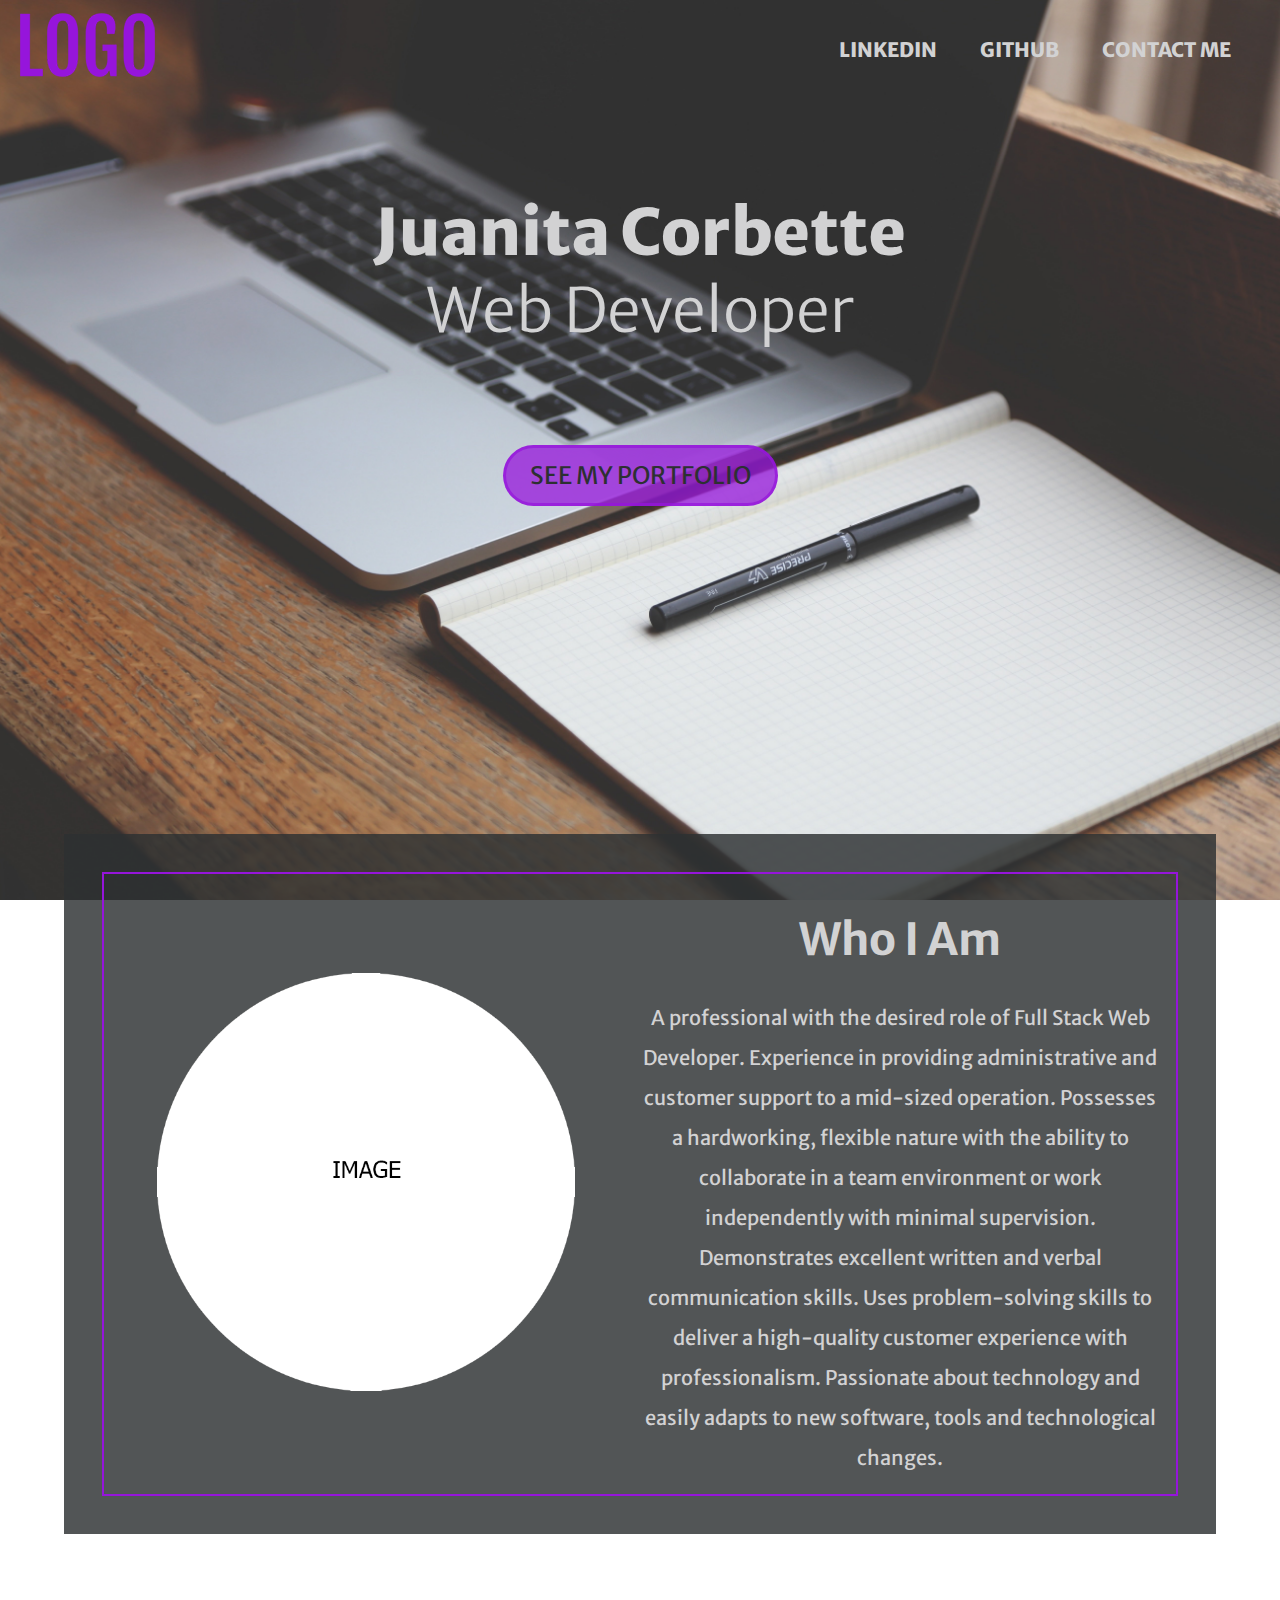
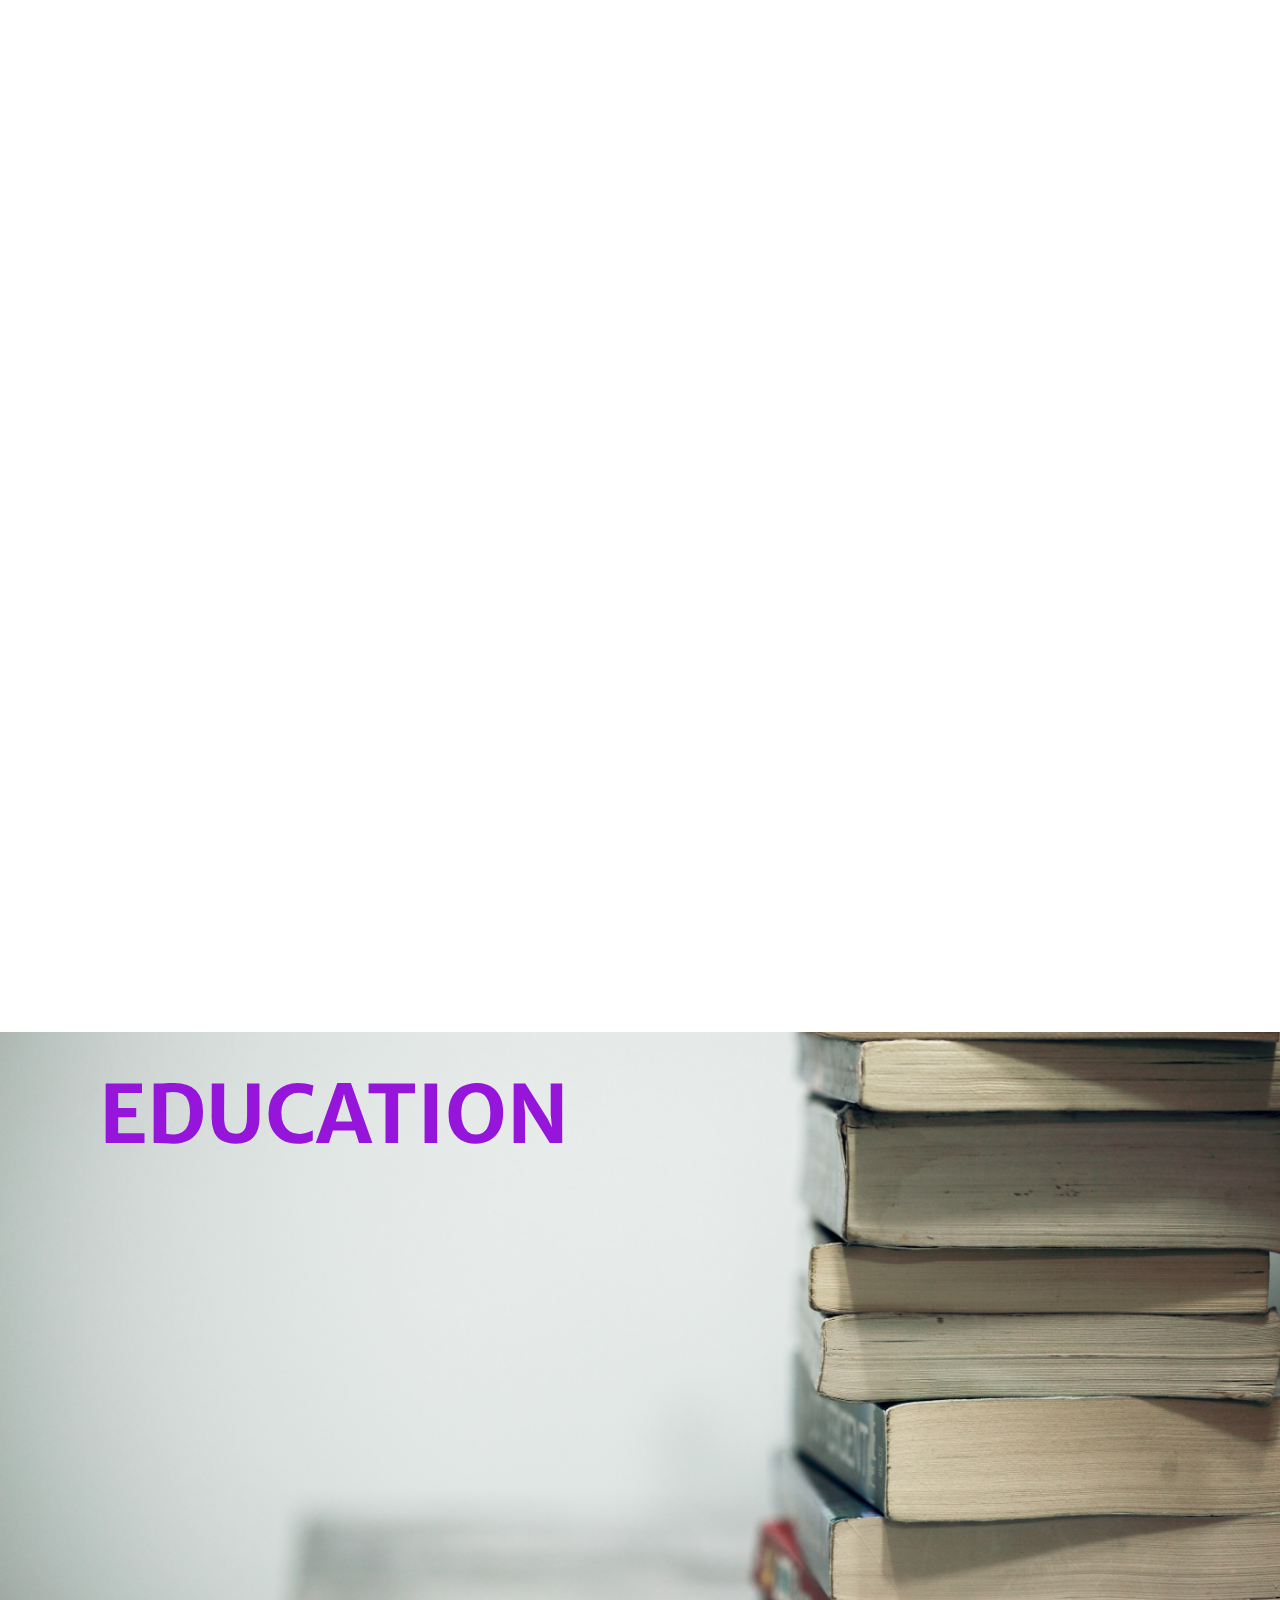
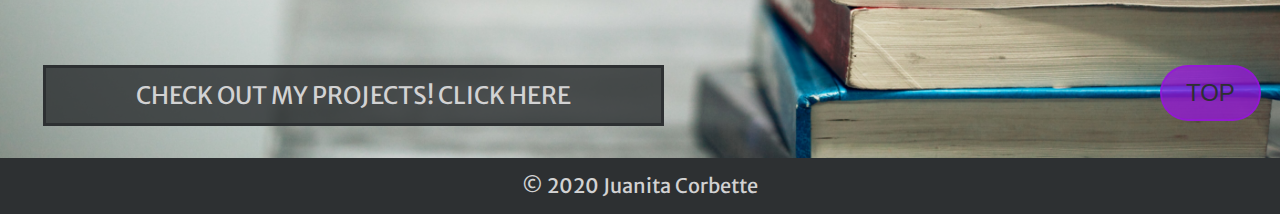
<file: index.html>
<!DOCTYPE html>
<html lang="en" dir="ltr">

<head>
	<meta charset="utf-8">
	<meta name="viewport" content="width=device-width, initial-scale=1">
	<title>JMCorbette's Site</title>
	<link href="css/styles.css" rel="stylesheet" type="text/css">
	<link rel="icon" href="img/favicon.ico">
</head>

<body>

	<header>
		<img src="img/logo.png" alt="Juanita's Website logo" class="logo">
		<nav>
			<ul>
				<li class="nav-item">
					<a href="https://www.linkedin.com/in/juanita-corbette/" target="_blank">LinkedIn</a>
				</li>
				<li class="nav-item">
					<a href="https://github.com/jcorbette/" target="_blank">GitHub</a>
				</li>
				<li class="nav-item">
					<a href="mailto:jmcorbette@gmail.com">Contact Me</a>
				</li>
			</ul>
		</nav>
	</header>

	<div class="body-container">

		<div class="intro-container">
			<div class="title-container">
				<h1 class="name-title">Juanita Corbette<span>Web Developer</span></h1>
				<a href="portfolio.html" class="button">See My Portfolio</a>
			</div>
			<div class="about-container">
				<div class="col-1">
					<img src="img/profile_pic.png" alt="Profile Picture" class="profile-pic">
				</div>
				<div class="col-1">
					<h1>Who I Am</h1>
					<p>A professional with the desired role of Full Stack Web Developer. Experience in providing administrative and customer support to a mid-sized operation. Possesses a hardworking, flexible nature with the ability to collaborate in a team
						environment or work independently with minimal
						supervision. Demonstrates excellent written and verbal communication skills. Uses problem-solving skills to deliver a high-quality customer experience with professionalism. Passionate about technology and easily adapts to new software,
						tools
						and technological changes.</p>
				</div>
			</div>
		</div>

		<div class="skills-container">
			<div class="front-container slide-container-1 left-slide">
				<div class="col-2-1">
					<h1>Front-End Development</h1>
				</div>
				<div class="col-2-2">
					<table>
						<tr>
							<td class="td-align">HTML</td>
							<td>⭐⭐⭐⭐⭐</td>
						</tr>
						<tr>
							<td class="td-align">CSS</td>
							<td>⭐⭐⭐⭐</td>
						</tr>
						<tr>
							<td class="td-align">Javascript/jQuery</td>
							<td>⭐⭐⭐</td>
						</tr>
						<tr>
							<td class="td-align">Bootstrap</td>
							<td>⭐</td>
						</tr>
					</table>
				</div>
			</div>
			<div class="programming-container slide-container-2 right-slide">
				<div class="col-3-1 s-1">
					<h1>Programming Languages</h1>
				</div>
				<div class="col-3-2 s-2">
					<table>
						<tr>
							<td class="td-align">Python</td>
							<td>⭐⭐</td>
						</tr>
						<tr>
							<td class="td-align">Bash</td>
							<td>⭐⭐</td>
						</tr>
						<tr>
							<td class="td-align">SQL</td>
							<td>⭐⭐</td>
						</tr>
						<tr>
							<td class="td-align">Java</td>
							<td>⭐</td>
						</tr>
					</table>
				</div>
			</div>
			<div class="cloud-container slide-container-3 left-slide-1">
				<div class="col-2-1">
					<h1>Cloud Computing</h1>
				</div>
				<div class="col-2-2">
					<table>
						<tr>
							<td class="td-align">Amazon Web Services</td>
							<td>⭐⭐</td>
						</tr>
						<tr>
							<td class="td-align">Microsoft Azure</td>
							<td>⭐</td>
						</tr>
					</table>
				</div>
			</div>
			<div class="fundamentals-container slide-container-4 right-slide-2">
				<div class="col-3-1 col-f s-3">
					<h1>IT fundamentals</h1>
				</div>
				<div class="col-3-2 col-f-2 s-4">
					<table>
						<tr>
							<td class="td-align">Customer Service</td>
							<td>Operating Systems</td>
						</tr>
						<tr>
							<td class="td-align">Computer Networking</td>
							<td>Security</td>
						</tr>
						<tr>
							<td class="td-align">IT Infrastructure Services</td>
							<td>System Administration</td>
						</tr>
						<tr>
							<td class="td-align">IT Support</td>
							<td>Troubleshooting</td>
						</tr>
					</table>
				</div>
			</div>
		</div>

		<div class="cert-container">
			<div class="clist-container fade-container">
				<h1> Education</h1>
				<ul>
					<li>Google IT Support Professional Certificate<span>11/2020</span></</li>
					<li>AWS Certified Cloud Practitioner<span>09/2020</span></</li>
					<li>Microsoft Certified: Azure fundamentals<span>08/2020</span></li>
					<li>Bachelor of Commerce <span>09/2018 to 4/2020 - York University, Toronto, ON</span></li>
				</ul>
			</div>
			<div>
				<a href="portfolio.html" class="button buttonBottom">Check Out My Projects! Click Here</a>
				<button onclick="scrollToTop()" id="buttonScroll" class="button buttonScroll1" title="Go to top">Top</button>
			</div>

	</div>


	<footer class="footer-container">
    <div>
			<p class="copyright">© 2020 Juanita Corbette</p>
    </div>
  </footer>


	<script src="https://code.jquery.com/jquery-2.2.4.min.js" integrity="sha256-BbhdlvQf/xTY9gja0Dq3HiwQF8LaCRTXxZKRutelT44=" crossorigin="anonymous"></script>

	<script src="js/home-scripts.js"></script>
	<script src="js/common-scripts.js"></script>

</body>

</html>
</file>
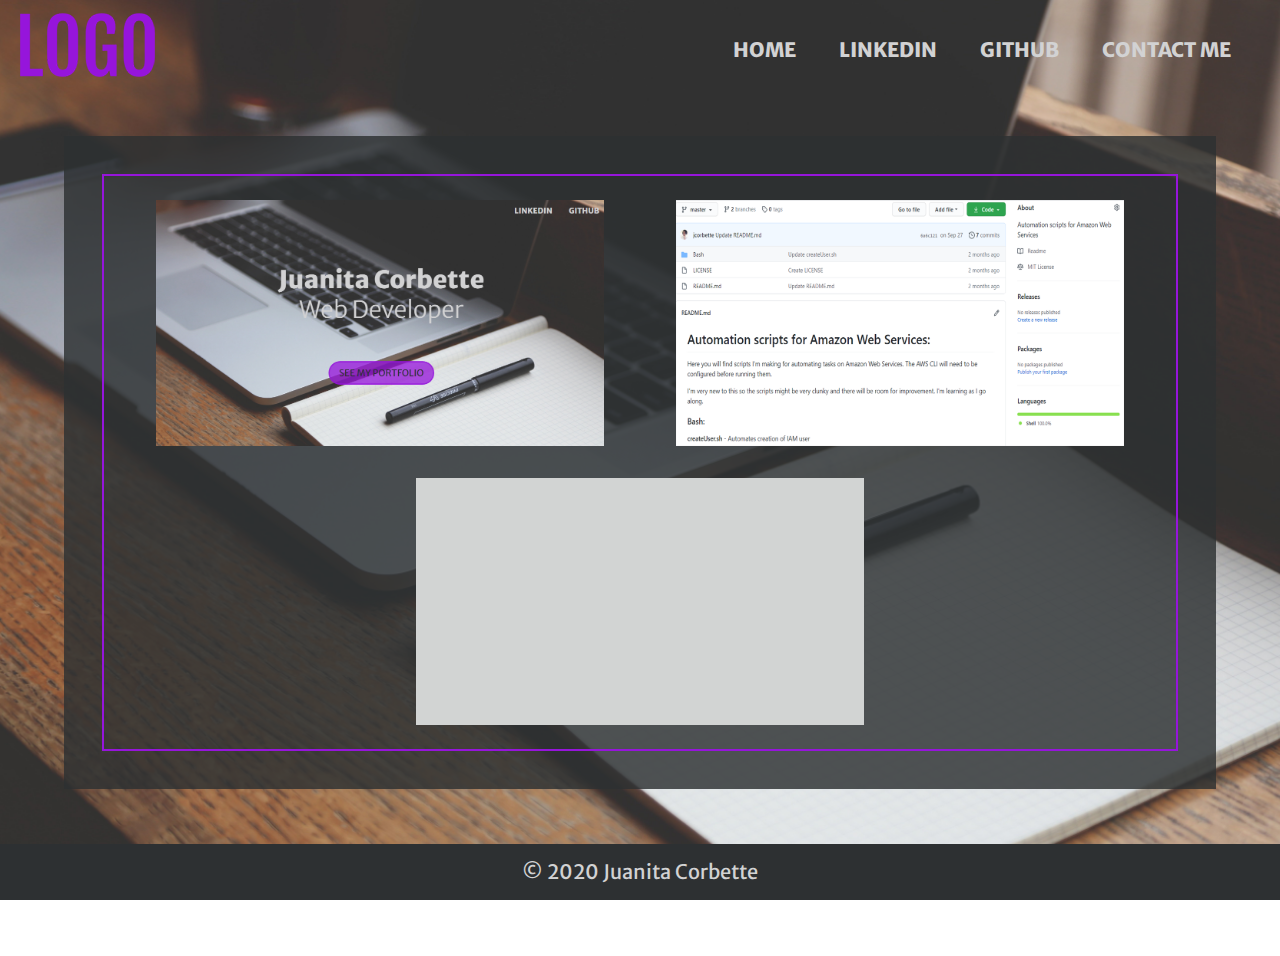
<file: portfolio.html>
<!DOCTYPE html>
<html lang="en" dir="ltr">

<head>
	<meta charset="utf-8">
	<meta name="viewport" content="width=device-width, initial-scale=1">
	<title>JMCorbette's Site - Portfolio</title>
	<link href="css/styles.css" rel="stylesheet" type="text/css">
	<link rel="icon" href="img/favicon.ico">
</head>

<body>

	<header>
		<img src="img/logo.png" alt="Juanita's Website logo" class="logo">
		<nav>
			<ul>
				<li class="nav-item">
					<a href="index.html">Home</a>
				</li>
				<li class="nav-item">
					<a href="https://www.linkedin.com/in/juanita-corbette/" target="_blank">LinkedIn</a>
				</li>
				<li class="nav-item">
					<a href="https://github.com/jcorbette/" target="_blank">GitHub</a>
				</li>
				<li class="nav-item">
					<a href="mailto:jmcorbette@gmail.com">Contact Me</a>
				</li>
			</ul>
		</nav>
	</header>

	<div class="body-container">

		<div class="projects-container">
			<div class="portfolio-container">
				<figure class="portfolio-item">
					<img src="img/project-personal.png" alt="portfolio item" class="p-img">
					<figcaption class="portfolio-description">
						<h1>Personal Site - You are here!</h1>
						<a href="https://github.com/jcorbette/jmcorbette-personal-site" target="_blank" class="button pbutton">See Repository</a>
					</figcaption>
				</figure>
				<figure class="portfolio-item">
					<img src="img/project-aws-scripts.png" alt="portfolio item" class="p-img">
					<figcaption class="portfolio-description">
						<h1>Amazon Web Services Scripts</h1>
						<a href="https://github.com/jcorbette/AWS-scripts" target="_blank" class="button pbutton">See Repository</a>
					</figcaption>
				</figure>
				<figure class="portfolio-item">
					<img src="img/coming-soon.jpg" alt="portfolio item" class="p-img">
					<figcaption class="portfolio-description">
						<h1>COMING SOON</h1>
						<a href="" class="button pbutton">See Full Site</a>
					</figcaption>
				</figure>
			</div>
		</div>

	</div>


	<footer class="footer-container pfooter">
		<div>
			<p class="copyright">© 2020 Juanita Corbette</p>
		</div>
	</footer>


	<script src="https://code.jquery.com/jquery-2.2.4.min.js" integrity="sha256-BbhdlvQf/xTY9gja0Dq3HiwQF8LaCRTXxZKRutelT44=" crossorigin="anonymous"></script>

	<script src="js/common-scripts.js"></script>

</body>

</html>
</file>
<file: css/styles.css>
@import url('https://fonts.googleapis.com/css2?family=Merriweather+Sans:wght@300;400;500;600;700;800&family=Merriweather:wght@300;400;700;900&display=swap');

/* ====================general=================== */

* {
  box-sizing: border-box;
}

body {
  margin: 0;
	padding: 0;
  font-family: "Merriweather Sans", sans-serif;
  text-align: center;
}

h1 {
	font-size: 2.5rem;
	margin: 0;
	padding: 0;
}

p {
	margin: 0;
	padding: 0;
	line-height: 2;
	font-size: 1rem;
}

img {
  margin: 0;
  padding: 0;
  max-width: 100%;
  height: auto;
}

li {
	list-style: circle;
	margin: 0.5em 0;
}

table {
  margin: auto;
}

td {
  text-align: left;
	font-size: 1.25rem;
	font-weight: bold;
  padding: 0.8em;
}

.td-align {
  text-align: right;
}

.profile-pic {
	max-width: 65%;
}

.body-container {
	display: flex;
	flex-direction: column;
}

.intro-container, .projects-container {
	position: static;
	max-width: 100%;
  display: flex;
	flex-direction: column;
	align-self: center;
  background-image: url(../img/about.jpg);
  background-size: cover;
	background-position: center;
	background-attachment: fixed;
	margin: 0;
  padding: 6em 0 2em;
  color: #D2D2D3;
}

.title-container {
	position: relative;
	align-self: center;
	margin: 0;
  padding: 0;
}

.about-container, .portfolio-container {
	position: relative;
	margin: 5em 0 0;
  padding: 0;
  width: 90%;
	display: flex;
	justify-content: center;
	align-self: center;
	flex-direction: column;
	justify-content: space-around;
	background-color: rgba(45, 48, 50, 0.825);
	outline: 2px solid #9615DB;
  outline-offset: -2.5em;
}

.col-1 {
	margin: 0;
	padding: 0;
	align-self: center;
}

.col-1:first-child {
	margin-top: 3.25em;
}

.col-1:last-child {
	padding: 1em 3em 3em;
}

.col-1 h1 {
	margin: 0.5em 0 0.7em;
}

.skills-container {
	position: relative;
	display: flex;
	flex-direction: column;
	background-color: #FFFFFF;
	overflow: hidden;
}

.front-container, .cloud-container {
	display: flex;
	flex-direction: column;
	align-items: stretch;
	background-color: #D2D2D3;
	margin: 0;
	padding: 0;
	transition: all ease-in-out 700ms;
	transform: translateX(-100%);
}

.col-2-1{
	width: 100%;
	margin: 0;
	padding: 2em;
	background-color: #9615DB;
}

.col-2-1 h1 {
	font-style: italic;
	text-transform: uppercase;
}

.programming-container, .fundamentals-container {
	display: flex;
	flex-direction: column;
	align-items: stretch;
	background-color: #D2D2D3;
	margin: 0;
	padding: 0;
	transition: all ease-in-out 700ms;
	transform: translateX(100%);
}

.col-3-1 h1 {
	font-style: italic;
	text-transform: uppercase;
}

.col-3-1{
	width: 100%;
	margin: 0;
	padding: 2em 0.8em;
  background-color: #555759;
}

.fundamentals:last-child {
	margin-right: 1em;
}

.cert-container {
	position: relative;
	width: 100%;
  display: flex;
	flex-direction: column;
	align-self: center;
  background-image: url(../img/books.jpg);
  background-size: cover;
	background-position: center;
	margin: 0;
  padding: 2em 1.2em;
  color: #D2D2D3;
}

.clist-container {
	margin: 0;
	padding: 0;
	max-width: 100%;
	align-self: left;
	text-align: left;
	transition: all ease-in-out 2.5s;
	font-size: 1.25em;
	color: rgba(0, 0, 0, 0%);
}

.clist-container h1 {
	color: #9615DB;
	text-transform: uppercase;
	font-size: 3rem;
}

.clist-container span {
	font-style: italic;
	font-size: 0.8em;
	display: block;
}

.footer-container {
	position: relative;
	padding: 0.5em;
	color: #D2D2D3;
	background-color: #2D3032;
}

.projects-container {
	width: 100%;
	min-height: 100vh;
}

.portfolio-container {
	display: flex;
	flex-direction: column;
	max-width: 90%;
	padding: 2.5em 1em;
	background-color: rgba(45, 48, 50, 0.825);
}

.portfolio-item {
  position: relative;
}

.portfolio-item img {
  display: block;
}

.portfolio-description {
  position: absolute;
	max-height: 50%;
  z-index: 100;
  bottom: 0em;
  left: 0em;
  right: 0em;
  color: white;
  background: rgba(0, 0, 0, .6);
  padding-bottom: 2em;
}

.portfolio-description h1 {
	font-size: 1rem;
  margin: 1em;
}


@media (max-width: 30rem) {
	.portfolio-description h1 {
		font-size: 0.5rem;
	}
}

@media (min-width: 30rem) {
	.portfolio-description h1 {
		font-size: 0.8rem;
	}
}

@media (min-width: 40rem) {
	.clist-container {
		font-size: 1.5rem;
	}

	.clist-container h1 {
		font-size: 3rem;
	}
}

@media (min-width: 50rem) {
	.clist-container {
		font-size: 1.75rem;
	}

	.clist-container h1 {
		font-size: 3.2rem;
	}

	.portfolio-description h1 {
		font-size: 0.95rem;
	}
}


@media (min-width: 60rem) {
	.title-container {
		height: 82vh;
	}

	.about-container {
	  flex-direction: row;
		flex-wrap: wrap;
		margin-top: 0;
		padding: 0;
	}

	.col-1 {
		flex-basis: 50%;
		margin: 0;
		padding: 0;
	}

	.col-1:first-child {
		padding: 3.5em 1.75em 3.5em 3.5em;
		margin: 0;
		justify-content: center;
	}

	.col-1:last-child {
		padding: 3.5em 3.5em 3.5em 0;
		margin: 0;
		justify-content: center;
	}

	.profile-pic {
		max-width: 85%;
	}

	.front-container, .cloud-container {
		display: flex;
		flex-direction: row;
	}

	.col-2-1 {
		flex-basis: 60%;
		padding: 5.97em 2em;
	}

	.col-2-2 {
		flex-basis: 40%;
		padding: 0 1.5em;
		align-self: center;
	}

	.programming-container, .fundamentals-container {
		display: flex;
		flex-direction: row;
	}

	.fundamentals-container {
		align-content: center;
		justify-content: space-around;
	}

	.col-3-1 {
		flex-basis: 60%;
		padding: 5.97em 2em;
	}

	.col-3-2 {
		flex-basis: 40%;
		align-self: center;
	}

	.col-f {
		padding: 8.5em 3em;
	}

	.col-f-2 {
		padding: 1.25em;
	}

	.clist-container {
		font-size: 2.5rem;
		padding-left: 2em;
	}

	.clist-container h1 {
		font-size: 5rem;
	}

	.portfolio-container {
		flex-direction: row;
    flex-wrap: wrap;
		margin-top: 2.5em;
		height: 100%;
		padding: 3em 1em;
	}

	.portfolio-description {
		transform: translateY(150%);
		transition: all ease-in-out 500ms;
	}

	.portfolio-description h1 {
		font-size: 1rem;
	}

	.portfolio-item {
		flex-basis: 40%;
		overflow: hidden;
	}

  figure:first-child {
		margin-inline-end: 0rem;
	}

  figure:nth-child(2) {
		margin-inline-start: 0rem;
	}

	.portfolio-item:hover .portfolio-description {
		transform: translateY(0%);
	}

	.pfooter {
		position: sticky;
		bottom: 0;
		z-index: 300;
	}

	h1 {
		font-size: 2.75rem;
	}

	p {
		font-size: 1.25rem;
	}
}

/* ====================header=================== */

header {
  position: absolute;
  left: 0;
  right: 0;
  padding: 0.8em;
	z-index: 100;
}

.header-scroll {
	position: fixed;
	background-color: rgba(45, 48, 50, 0.825);
	transition: all ease-in-out 250ms;
}

nav ul {
  margin: 0;
  padding: 0;
  list-style: none;
}

nav li {
  display: inline-block;
}

nav a {
  font-weight: 800;
  font-size: 0.95rem;
  text-decoration: none;
  text-transform: uppercase;
  padding: 1em;
  color: #D2D2D3
}

nav a:hover,
nav a:focus {
  color: #9615DB;
}

@media (min-width: 22rem) {
	nav a {
		font-size: 0.9em;
	}
}

@media (min-width: 50rem) {
	nav {
		margin: 1em;
	}

	.logo {
 		float: left;
 	}

	nav {
 		float: right;
 	  }

	nav a {
		font-size: 1em;
	}
}

@media (min-width: 70rem) {
	nav a {
		font-size: 1.25em;
	}
}

/* ====================intro=================== */

.name-title {
  font-size: 2.6rem;
  margin-top: 1.5em;
  margin-bottom: 1.5em;
  font-weight: 800;
}

.name-title span {
  font-size: 0.95em;
  font-weight: 300;
  display: block;
}

@media (min-width: 22rem) {
	.name-title {
	  font-size: 2.2rem;
	}
}

@media (min-width: 50rem) {
	.name-title {
	  font-size: 3rem;
	}
}

@media (min-width: 70rem) {
	.name-title {
	  font-size: 4rem;
	}
}

/* ====================button=================== */
.button {
  display: inline-block;
	font-weight: 400;
  text-decoration: none;
  text-transform: uppercase;
	border-color: rgba(150, 21, 219, 0.75);
	border-style: solid;
  padding: .5em 1em;
	color: #2D3032;
	background-color: rgba(150, 21, 219, 0.75);
	border-radius: 2rem;
}

.button:hover,
.button:focus {
	color: #D2D2D3;
	background-color: #9615DB;
	border-color: #2D3032;
	border-style: solid;
	transition: all ease-in-out 250ms;
}

.buttonBottom {
  float: left;
	border-radius: 0rem;
	color: #D2D2D3;
	border-color: #2D3032;
	position: relative;
	margin-left: 1em;
  padding: 0.5em;
  width: 50%;
	background-color: rgba(45, 48, 50, 0.825);
}

.buttonBottom:hover,
.buttonBottom:focus {
	background-color: #2D3032;
	border-color: #9615DB;
}

.buttonScroll1 {
	float: right;
	z-index: 200;
}

.buttonScroll1:hover,
.buttonScroll1:focus {
	border-color: #D2D2D3;
}


@media (min-width: 20rem) {
	.button {
		font-size: 1.1rem;
	}
}

@media (max-width: 30rem) {
	.pbutton {
		font-size: 0.2rem;
		padding: 0.2em;
	}
}

@media (min-width: 30rem) {
	.pbutton {
		font-size: 0.5rem;
		padding: 0.3em;
	}
}

@media (min-width: 40rem) {
	.button {
		font-size: 1.2rem;
	}

	.pbutton {
		font-size: 0.65rem;
		padding: 0.3em;
	}
}

@media (min-width: 50rem) {
	.pbutton {
		font-size: 0.8rem;
		padding: 0.5em;
	}
}

@media (min-width: 70rem) {
	.button {
		font-size: 1.5rem;
	}

	.pbutton {
		font-size: 1rem;
		padding: 0.8em;
	}
}
</file>
